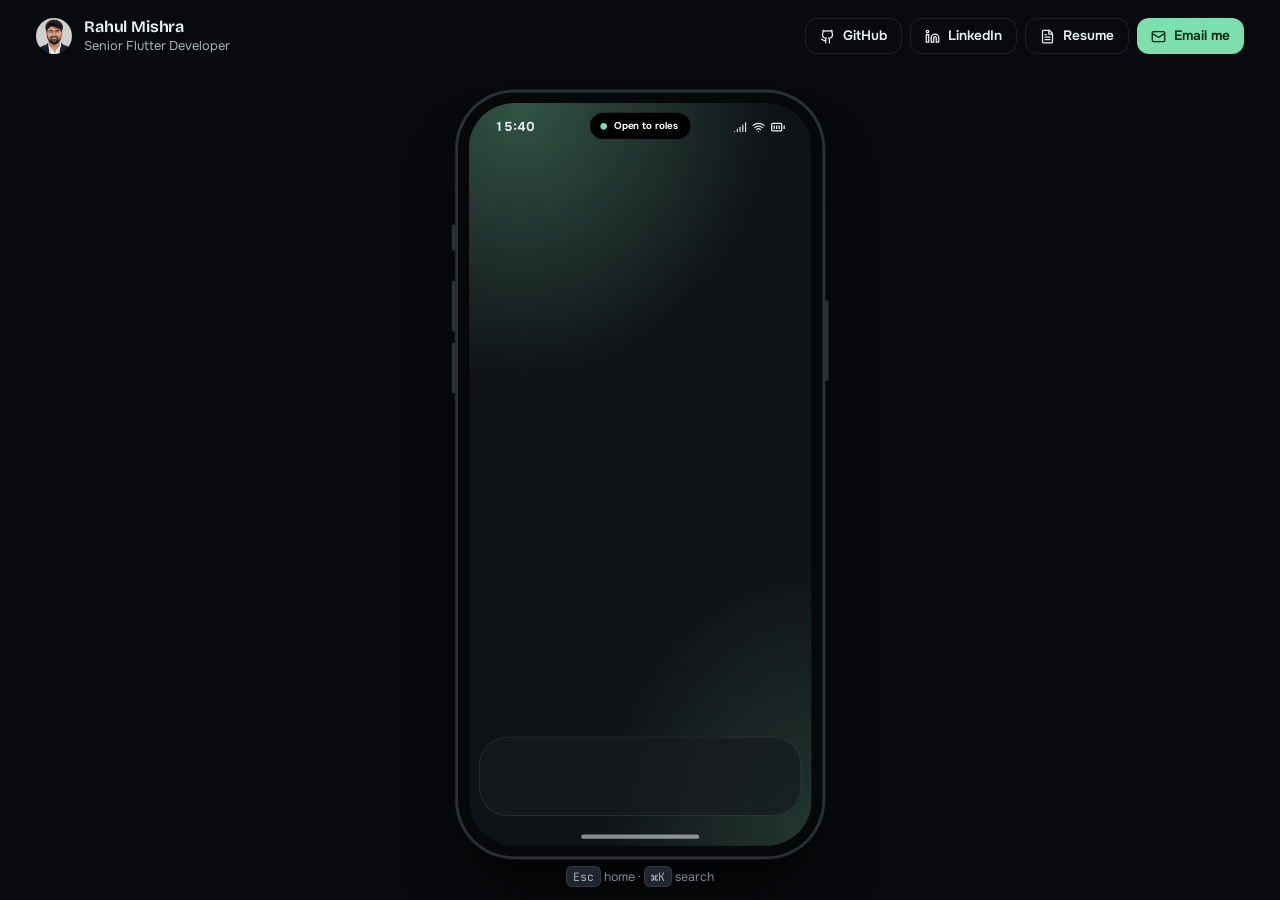
<file: index.html>
<!doctype html>
<html lang="en">
  <head>
    <meta charset="UTF-8" />
    <link rel="icon" type="image/png" href="/images/memoji_mac.png" />
    <meta name="viewport" content="width=device-width, initial-scale=1.0, viewport-fit=cover" />
    <meta name="theme-color" content="#0b0d10" />
    <meta name="description" content="Rahul Mishra — Mobile Application Developer based in India. Specializing in Flutter, Kotlin, and Java. 3+ years of experience building scalable, user-friendly mobile solutions." />
    <meta name="keywords" content="Rahul Mishra, Mobile Developer, Flutter, Kotlin, Android, iOS, React, Portfolio" />
    <meta property="og:title" content="Rahul Mishra — Mobile Developer" />
    <meta property="og:description" content="Mobile Application Developer from India. Building beautiful, performant apps with Flutter, Kotlin & more." />
    <meta property="og:type" content="website" />
    <title>Rahul Mishra — Mobile Developer</title>
    <link rel="preconnect" href="https://fonts.googleapis.com" />
    <link rel="preconnect" href="https://fonts.gstatic.com" crossorigin />
    <link href="https://fonts.googleapis.com/css2?family=Bricolage+Grotesque:opsz,wght@12..96,500..800&family=Onest:wght@400;500;600;700&family=JetBrains+Mono:wght@400;500&family=Noto+Sans+Devanagari:wght@400;600&family=Noto+Sans+Arabic:wght@400;600&display=swap" rel="stylesheet" />
    <script type="module" crossorigin src="/assets/index-D54KvJtz.js"></script>
    <link rel="stylesheet" crossorigin href="/assets/index-Bq27vntS.css">
  </head>
  <body>
    <div id="root"></div>
  </body>
</html>
</file>
<file: assets/index-Bq27vntS.css>
*,:before,:after{box-sizing:border-box}*{margin:0;padding:0}:root{--font-display:"Bricolage Grotesque", "Noto Sans Devanagari", "Noto Sans Arabic", system-ui, sans-serif;--font-ui:"Onest", "Noto Sans Devanagari", "Noto Sans Arabic", system-ui, -apple-system, sans-serif;--font-mono:"JetBrains Mono", ui-monospace, "SF Mono", monospace;--ease-out:cubic-bezier(.22, 1, .36, 1);--acc-d:#7be0ab;--on-d:#06210f;--acc-l:#0b7a50;--on-l:#fff}:root[data-accent=sky]{--acc-d:#7cc2ff;--on-d:#031a30;--acc-l:#1565c0;--on-l:#fff}:root[data-accent=coral]{--acc-d:#ff9484;--on-d:#3a0d06;--acc-l:#c23a28;--on-l:#fff}:root[data-accent=amber]{--acc-d:#ffc95c;--on-d:#2e1d00;--acc-l:#8a5400;--on-l:#fff}:root[data-accent=violet]{--acc-d:#bba8ff;--on-d:#170a45;--acc-l:#5a3fd0;--on-l:#fff}:root,:root[data-theme=dark]{--lightningcss-light: ;--lightningcss-dark:initial;color-scheme:dark;--bg:#0f1216;--surface:#171b21;--surface-2:#202630;--line:#ffffff17;--text:#eef1f4;--text-2:#a7b0bc;--text-3:#7d8795;--stage:#080a0d;--accent:var(--acc-d);--on-accent:var(--on-d);--glass:#171b21b8}:root[data-theme=light]{--lightningcss-light:initial;--lightningcss-dark: ;color-scheme:light;--bg:#f3f5f7;--surface:#fff;--surface-2:#e6eaee;--line:#0f12161a;--text:#0f1216;--text-2:#465060;--text-3:#667180;--stage:#dde3e9;--accent:var(--acc-l);--on-accent:var(--on-l);--glass:#ffffffc7}html{-webkit-text-size-adjust:100%}body{background:var(--stage);color:var(--text);font-family:var(--font-ui);-webkit-font-smoothing:antialiased;overscroll-behavior:none;-webkit-tap-highlight-color:transparent;transition:background-color .4s var(--ease-out);line-height:1.4}button,input,textarea{font:inherit;color:inherit}button{cursor:pointer;text-align:inherit;background:0 0;border:0}a{color:inherit;text-decoration:none}img{max-width:100%;display:block}ul,ol{list-style:none}::selection{background:color-mix(in oklab, var(--accent) 40%, transparent)}:focus-visible{outline:2px solid var(--accent);outline-offset:2px;border-radius:8px}input,textarea{caret-color:var(--accent)}kbd{font-family:var(--font-mono);background:var(--surface-2);border:1px solid var(--line);color:var(--text-2);border-radius:6px;padding:2px 6px;font-size:.72rem}.sr-only{clip-path:inset(50%);white-space:nowrap;width:1px;height:1px;position:absolute;overflow:hidden}.mono{font-family:var(--font-mono);font-size:.85em}.stage{background:var(--stage);flex-direction:column;min-height:100dvh;display:flex;position:relative;overflow:hidden}.stage--full{background:#000;display:block}.stage-bar{flex:none;justify-content:space-between;align-items:center;height:72px;padding:0 clamp(16px,3vw,36px);display:flex}.stage-id{align-items:center;gap:12px;display:flex}.stage-id img{background:var(--surface-2);border-radius:50%;width:36px;height:36px}.stage-id strong{font-family:var(--font-display);letter-spacing:-.01em;font-size:1rem;font-weight:650;display:block}.stage-id span{color:var(--text-2);font-size:.8rem;display:block}.stage-links{gap:8px;display:flex}.stage-body{flex:1;place-items:center;min-height:0;display:grid}.stage-group{position:relative}.device-slot{position:absolute;top:0;left:0}.panel-slot{pointer-events:none;position:absolute;top:0}.panel-slot .panel{pointer-events:auto}.stage-hint{bottom:14px;text-align:center;color:var(--text-3);pointer-events:none;font-size:.78rem;position:absolute;inset-inline:0}@media (hover:none){.stage-hint{display:none}}.device{position:relative}.device-scale{transform-origin:0 0}.device-body{background:#07080a;border-radius:64px;width:414px;height:868px;padding:12px;position:relative;box-shadow:0 0 0 3px #2c3037,0 0 0 4px #14161a,0 56px 80px -24px #000000b3,0 20px 32px -12px #00000080}:root[data-theme=light] .device-body{box-shadow:0 0 0 3px #3a3f47,0 0 0 4px #1b1d21,0 56px 80px -24px #1e28378c,0 20px 32px -12px #1e283759}.btn-side{background:#2c3037;border-radius:2px;width:4px;position:absolute;inset-inline-start:-7px}.btn-side--a{height:30px;top:150px}.btn-side--b{height:58px;top:214px}.btn-side--c{height:58px;top:284px}.btn-side--power{inset-inline:auto -7px;height:92px;top:236px}.screen{isolation:isolate;background:#000;border-radius:52px;width:390px;height:844px;position:relative;overflow:hidden}.screen--full{border-radius:0;width:auto;height:auto;position:fixed;inset:0}.os{color:var(--text);font-family:var(--font-ui);--sb:50px;--hb:28px;--sheet-peek:64px;position:absolute;inset:0;overflow:hidden;container-type:inline-size}.os[data-layout=full]{--sb:max(env(safe-area-inset-top), 14px);--hb:calc(env(safe-area-inset-bottom) + 22px)}.os button,.os .tile{-webkit-touch-callout:none;-webkit-user-select:none;user-select:none}.os--media{--text:#fff}.wallpaper{background:var(--bg);transition:background .5s var(--ease-out);position:absolute;inset:0}.wallpaper[data-wp="0"]{background:radial-gradient(120% 60% at 15% 0%, color-mix(in oklab, var(--accent) 32%, transparent), transparent 62%), radial-gradient(90% 55% at 100% 100%, color-mix(in oklab, var(--accent) 18%, transparent), transparent 70%), var(--bg)}.wallpaper[data-wp="1"]{background:repeating-radial-gradient(circle at 82% 14%, transparent 0 26px, color-mix(in oklab, var(--accent) 16%, transparent) 26px 27px), var(--bg)}.wallpaper[data-wp="2"]{background:color-mix(in oklab, var(--accent) 9%, var(--bg))}.statusbar{z-index:50;top:0;height:var(--sb);pointer-events:none;color:var(--text);justify-content:space-between;align-items:center;padding:4px 30px 0;display:flex;position:absolute;inset-inline:0}.statusbar-time{font-variant-numeric:tabular-nums;font-size:.92rem;font-weight:650}.statusbar-icons{align-items:center;gap:6px;display:flex}.statusbar-island{color:#fff;white-space:nowrap;background:#000;border-radius:15px;align-items:center;gap:8px;height:30px;padding:0 14px 0 12px;font-size:.7rem;font-weight:650;display:flex;position:absolute;top:11px;left:50%;transform:translate(-50%)}.statusbar-island .live-dot{background:var(--acc-d);width:7px;height:7px}.statusbar-island .live-dot:after{background:var(--acc-d)}.home-bar{z-index:60;width:160px;height:var(--hb);place-items:center;margin-left:-80px;padding-top:6px;display:grid;position:absolute;bottom:0;left:50%}.home-bar span{background:var(--text);opacity:.55;width:134px;height:5px;transition:opacity .2s, transform .2s var(--ease-out);border-radius:3px;display:block}.home-bar:hover span{opacity:.85;transform:scaleX(1.06)}.home{padding-top:var(--sb);transform-origin:50% 40%;flex-direction:column;display:flex;position:absolute;inset:0}.home-top{touch-action:pan-y;padding:8px 24px 2px}.clock{font-family:var(--font-display);letter-spacing:-.035em;font-variant-numeric:tabular-nums;font-size:min(4rem,19cqw);font-weight:600;line-height:.95;display:flex}.clock-colon{margin-inline:.04em;animation:2s step-end infinite blink}.clock-date{color:var(--text-2);margin-top:6px;font-size:.95rem;font-weight:500}@keyframes blink{50%{opacity:.25}}.glance{background:var(--glass);-webkit-backdrop-filter:blur(16px);border:1px solid var(--line);border-radius:24px;justify-items:start;gap:8px;margin:8px 18px 10px;padding:12px 16px 14px;display:grid}.glance-text{color:var(--text);font-size:.95rem;line-height:1.45}.pill{background:color-mix(in oklab, var(--accent) 16%, transparent);color:var(--accent);border-radius:99px;align-items:center;gap:8px;padding:5px 12px 5px 10px;font-size:.8rem;font-weight:600;display:inline-flex}.live-dot{background:var(--accent);border-radius:50%;width:8px;height:8px;position:relative}.live-dot:after{content:"";background:var(--accent);animation:ping 2.2s var(--ease-out) infinite;border-radius:50%;position:absolute;inset:0}@keyframes ping{0%{opacity:.55;transform:scale(1)}80%,to{opacity:0;transform:scale(3)}}.grid{scrollbar-width:none;flex:1;grid-template-columns:repeat(4,1fr);align-content:start;gap:14px 6px;padding:4px 14px 8px;display:grid;overflow-y:auto}.icon-cell{display:grid}.app-icon{border-radius:18px;justify-items:center;gap:7px;width:100%;padding:2px;display:grid}.app-label{color:var(--text);text-overflow:ellipsis;white-space:nowrap;max-width:100%;font-size:.78rem;font-weight:550;overflow:hidden}.dock{margin:8px 12px calc(var(--hb) + 6px);background:var(--glass);-webkit-backdrop-filter:blur(18px);border:1px solid var(--line);border-radius:32px;grid-template-columns:repeat(4,1fr);gap:6px;padding:12px 14px;display:grid}.tile{--tile-size:60px;width:var(--tile-size);height:var(--tile-size);background:var(--tile);color:#fff;border-radius:22.5%;flex:none;place-items:center;display:grid;overflow:hidden;box-shadow:inset 0 1px #ffffff38,0 6px 14px -6px #0000008c}.tile img{object-fit:cover;width:100%;height:100%}.tile img.is-wide{object-fit:contain;padding:14%}.tile svg{width:50%;height:50%}.tile--sm{--tile-size:40px}.tile--lg{--tile-size:68px}.window{z-index:10;background:var(--bg);will-change:transform;display:flex;position:absolute;inset:0;overflow:hidden}.app{width:100%;height:100%;padding-top:var(--sb);flex-direction:column;display:flex}.app-header{align-items:center;gap:6px;padding:8px 14px 10px;display:flex}.app-title{font-family:var(--font-display);letter-spacing:-.02em;flex:1;font-size:1.7rem;font-weight:650;line-height:1.1}.app-header-end{gap:6px;display:flex}.scroll{padding:4px 20px calc(var(--hb) + 28px);scrollbar-width:thin;scrollbar-color:var(--line) transparent;overscroll-behavior:contain;flex:1;overflow-y:auto}.flip-rtl{transition:none}[dir=rtl] .flip-rtl{transform:scaleX(-1)}.icon-btn{width:40px;height:40px;color:var(--text);background:var(--surface-2);transition:transform .18s var(--ease-out), background-color .2s;border-radius:50%;flex:none;place-items:center;display:inline-grid}.icon-btn:hover{background:color-mix(in oklab, var(--text) 12%, var(--surface-2))}.icon-btn:active{transform:scale(.92)}.icon-btn--media{color:#fff;-webkit-backdrop-filter:blur(10px);background:#00000061}.icon-btn--media:hover{background:#0000008c}.btn{background:var(--surface-2);min-height:44px;color:var(--text);white-space:nowrap;transition:transform .18s var(--ease-out), filter .2s, background-color .2s;border-radius:14px;justify-content:center;align-items:center;gap:8px;padding:0 18px;font-size:.92rem;font-weight:600;display:inline-flex}.btn:hover{filter:brightness(1.08)}.btn:active{transform:scale(.97)}.btn--primary{background:var(--accent);color:var(--on-accent)}.btn--ghost{border:1px solid var(--line);background:0 0}.btn--ghost:hover{background:var(--surface-2);filter:none}.btn--sm{border-radius:12px;min-height:36px;padding:0 14px;font-size:.85rem}.btn--block{width:100%}.btn--icon{flex:none;width:44px;padding:0}.btn-row--nowrap{flex-wrap:nowrap}.btn-row--nowrap>.btn:not(.btn--icon){min-width:0;padding:0 14px}.btn-inner{align-items:center;gap:8px;display:inline-flex}.btn-row{flex-wrap:wrap;gap:10px;margin-top:22px;display:flex}.lead{text-wrap:pretty;margin:6px 0 14px;font-size:1.12rem;font-weight:500;line-height:1.45}.body{color:var(--text-2);text-wrap:pretty;max-width:68ch;margin-bottom:10px;font-size:.95rem;line-height:1.6}.section-h{font-family:var(--font-display);letter-spacing:-.01em;margin:26px 0 10px;font-size:1.05rem;font-weight:650}.foot-note{color:var(--text-3);margin-top:14px;font-size:.78rem;line-height:1.5}.chips{flex-wrap:wrap;gap:6px;display:flex}.chip{background:var(--surface-2);color:var(--text-2);border-radius:99px;padding:5px 11px;font-size:.78rem;font-weight:500}.chip--btn{cursor:pointer;transition:background-color .2s, color .2s, transform .18s var(--ease-out)}.chip--btn:hover{background:color-mix(in oklab, var(--accent) 18%, var(--surface-2));color:var(--text)}.chip--btn:active{transform:scale(.95)}.profile{text-align:center;justify-items:center;gap:4px;padding:8px 0 16px;display:grid}.profile-avatar{background:var(--surface-2);object-fit:cover;width:104px;height:104px;box-shadow:0 0 0 4px color-mix(in oklab, var(--accent) 35%, transparent);border-radius:50%;margin-bottom:8px}.profile-name{font-family:var(--font-display);letter-spacing:-.02em;font-size:1.8rem;font-weight:650}.profile-role{color:var(--text-2);margin-bottom:8px}.photos{scroll-snap-type:x mandatory;scrollbar-width:none;gap:10px;margin:18px -20px 4px;padding:0 20px;display:flex;overflow-x:auto}.photo{aspect-ratio:4/3;scroll-snap-align:center;background:var(--surface-2);border-radius:20px;flex:0 0 80%;overflow:hidden}.photo img{object-fit:cover;width:100%;height:100%}.rows{margin:18px 0 4px}.rows li{border-bottom:1px solid var(--line);align-items:center;gap:12px;padding:12px 0;font-size:.95rem;display:flex}.rows li svg{color:var(--accent);flex:none}.paper{background:var(--surface);border:1px solid var(--line);border-radius:18px;padding:20px 18px 8px}.paper h2{font-family:var(--font-display);letter-spacing:-.02em;font-size:1.45rem;font-weight:650}.paper header p{color:var(--text-2);font-size:.92rem}.paper .paper-meta{color:var(--text-3);margin-top:2px;font-size:.82rem}.paper .section-h{margin-top:20px}.paper-list li{border-top:1px solid var(--line);padding:9px 0;font-size:.9rem;display:grid}.paper-list li span{color:var(--text-2);font-size:.82rem}.timeline{margin:10px 0 6px;padding-inline-start:24px;position:relative}.timeline:before{content:"";background:var(--line);border-radius:1px;width:2px;position:absolute;inset-block:8px 0;inset-inline-start:5px}.timeline li{padding-bottom:20px;position:relative}.timeline li:before{content:"";inset-inline-start:-24px;background:var(--accent);width:12px;height:12px;box-shadow:0 0 0 4px var(--bg);border-radius:50%;position:absolute;top:6px}.timeline h3{font-family:var(--font-display);font-size:1.1rem;font-weight:650}.timeline-period{color:var(--accent);margin:2px 0 8px;font-size:.85rem;font-weight:600}.link-rows li{border-bottom:1px solid var(--line);align-items:center;display:flex}.link-rows button,.link-rows a{border-radius:12px;flex:1;align-items:center;gap:12px;min-width:0;padding:11px 0;transition:opacity .2s;display:flex}.link-rows button:hover,.link-rows a:hover{opacity:.8}.link-rows img{object-fit:cover;background:var(--surface-2);border-radius:12px;flex:none;width:44px;height:44px}.link-rows span{flex:1;min-width:0;display:grid}.link-rows strong{text-overflow:ellipsis;font-size:.95rem;font-weight:600;overflow:hidden}.link-rows small{color:var(--text-2);font-size:.8rem}.link-rows svg{color:var(--text-3);flex:none}.link-rows .icon-btn{flex:none;margin-inline-start:8px;padding:0}.link-rows .icon-btn svg{color:var(--text)}.link-rows--plain svg:first-child{color:var(--accent)}.tabs{scrollbar-width:none;border-bottom:1px solid var(--line);flex:none;gap:4px;padding:0 14px;display:flex;overflow-x:auto}.tab{color:var(--text-3);white-space:nowrap;padding:10px 12px 12px;font-size:.9rem;font-weight:600;transition:color .2s;position:relative}.tab:hover{color:var(--text-2)}.tab.is-on{color:var(--text)}.tab-ink{inset-inline:10px;background:var(--accent);border-radius:2px 2px 0 0;height:3px;position:absolute;bottom:0}.skill-grid{grid-template-columns:repeat(3,1fr);gap:6px;margin-top:14px;display:grid}.skill{text-align:center;width:100%;transition:background-color .2s, transform .18s var(--ease-out);border-radius:18px;justify-items:center;gap:8px;padding:12px 4px 10px;font-size:.8rem;font-weight:550;display:grid}.skill:hover{background:var(--surface)}.skill:active{transform:scale(.95)}.skill.is-on{background:color-mix(in oklab, var(--accent) 16%, transparent)}.skill img{object-fit:contain;background:#f1f3f6;border-radius:15px;width:52px;height:52px;padding:9px}.used{overflow:hidden}.steps{gap:4px;margin-top:8px;display:grid}.steps li{border-bottom:1px solid var(--line);gap:14px;padding:12px 0;display:flex}.step-icon{background:color-mix(in oklab, var(--accent) 16%, transparent);width:40px;height:40px;color:var(--accent);border-radius:13px;flex:none;place-items:center;display:grid}.steps h3{font-family:var(--font-display);font-size:1.02rem;font-weight:650}.steps p{color:var(--text-2);margin-top:2px;font-size:.88rem;line-height:1.5}.form{gap:14px;display:grid}.seg-control{background:var(--surface-2);isolation:isolate;border-radius:15px;padding:3px;display:flex}.seg-control button{text-align:center;color:var(--text-2);border-radius:12px;flex:1;padding:9px 6px;font-size:.85rem;font-weight:600;transition:color .2s;position:relative}.seg-control button.is-on{color:var(--text)}.seg-pill{z-index:-1;background:var(--surface);border-radius:12px;position:absolute;inset:0;box-shadow:0 1px 3px #00000040}.field{gap:6px;display:grid}.field span{color:var(--text-2);font-size:.8rem;font-weight:600}.field input,.field textarea{background:var(--surface-2);resize:vertical;border:1px solid #0000;border-radius:14px;width:100%;padding:12px 14px;font-size:max(1rem,16px);transition:border-color .2s,background-color .2s}.field input:focus,.field textarea:focus{border-color:var(--accent);background:var(--surface);outline:none}.field textarea::placeholder{color:var(--text-3)}.store-row{border-bottom:1px solid var(--line);align-items:center;gap:14px;width:100%;padding:10px 0;transition:opacity .2s;display:flex}.store-row:hover{opacity:.85}.store-row img{object-fit:cover;background:var(--surface-2);border-radius:16px;flex:none;width:60px;height:60px}.store-meta{flex:1;gap:1px;min-width:0;display:grid}.store-meta strong{font-weight:650}.store-meta small{color:var(--text-2);font-size:.8rem}.store-role{color:var(--text-3)!important}.get{background:var(--surface-2);color:var(--accent);border-radius:99px;flex:none;padding:6px 16px;font-size:.85rem;font-weight:700}.group{margin-bottom:8px}.group .seg-control{margin-bottom:4px}.setting{border-bottom:1px solid var(--line);justify-content:space-between;align-items:center;gap:12px;padding:14px 0;font-size:.95rem;display:flex}.setting--col{justify-content:stretch;display:grid}.swatches{gap:10px;display:flex}.swatch{background:var(--sw);color:#101418;width:30px;height:30px;transition:transform .18s var(--ease-out), box-shadow .2s;border-radius:50%;place-items:center;display:grid}.swatch:hover{transform:scale(1.1)}.swatch.is-on{box-shadow:0 0 0 2px var(--bg), 0 0 0 4px var(--sw)}.wall-picker{grid-template-columns:repeat(3,1fr);gap:10px;display:grid}.wall-thumb{aspect-ratio:9/14;transition:transform .2s var(--ease-out), border-color .2s;border:2px solid #0000;border-radius:16px;position:relative;overflow:hidden}.wall-thumb:hover{transform:translateY(-2px)}.range{width:100%;accent-color:var(--accent);height:28px}.range-labels{color:var(--text-2);justify-content:space-between;font-weight:600;display:flex}.choice li{border-bottom:1px solid var(--line)}.choice button{justify-content:space-between;align-items:center;width:100%;padding:14px 0;font-size:.98rem;display:flex}.choice svg{color:var(--accent)}.toggle{cursor:pointer;justify-content:space-between;align-items:center;padding:12px 0;display:flex;position:relative}.toggle input{opacity:0;cursor:pointer;width:100%;height:100%;position:absolute;inset:0}.toggle i{background:var(--surface-2);border-radius:99px;flex:none;width:50px;height:30px;transition:background-color .25s;position:relative}.toggle i:after{content:"";top:3px;width:24px;height:24px;transition:transform .3s var(--ease-out);background:#fff;border-radius:50%;position:absolute;inset-inline-start:3px;box-shadow:0 1px 3px #00000059}.toggle input:checked+i{background:var(--accent)}.toggle input:checked+i:after{transform:translate(20px)}[dir=rtl] .toggle input:checked+i:after{transform:translate(-20px)}.toggle input:focus-visible+i{outline:2px solid var(--accent);outline-offset:3px}.kv>div{border-bottom:1px solid var(--line);justify-content:space-between;gap:16px;padding:12px 0;font-size:.92rem;display:flex}.kv dt{color:var(--text-2)}.kv dd{text-align:end}.story{color:#fff;background:#000;position:absolute;inset:0;overflow:hidden}.story-img{object-fit:cover;background:#111;width:100%;height:100%;position:absolute;inset:0}.story-scrim{pointer-events:none;z-index:1;position:absolute;inset-inline:0}.story-top{z-index:3;top:0;padding-top:calc(var(--sb) - 4px);position:absolute;inset-inline:0}.story-bars{gap:4px;padding:0 14px;display:flex}.seg{background:#080a0e66;border-radius:2px;flex:1;height:4px;overflow:hidden;box-shadow:0 0 0 1px #ffffff2e}.seg i{transform-origin:0;background:#fff;height:100%;display:block;transform:scaleX(0)}[dir=rtl] .seg i{transform-origin:100%}.seg i.done{transform:scaleX(1)}.seg i.run{animation:linear forwards seg-fill}@keyframes seg-fill{to{transform:scaleX(1)}}.story-meta{-webkit-backdrop-filter:blur(14px);background:#0a0c10b3;border-radius:99px;align-items:center;gap:10px;width:fit-content;max-width:calc(100% - 28px);margin:10px 14px 0;padding:5px 16px 5px 5px;display:flex}.story-meta .icon-btn--media{background:#ffffff24;width:36px;height:36px}.story-name{line-height:1.2;display:grid}.story-name strong{font-family:var(--font-display);font-size:1.05rem;font-weight:650}.story-name small{opacity:.85;font-size:.78rem}.story-zone{z-index:2;top:120px;bottom:var(--sheet-peek);background:0 0;width:50%;position:absolute}.story-zone--prev{inset-inline-start:0}.story-zone--next{inset-inline-end:0}.story-caption{z-index:3;inset-inline:14px;bottom:calc(var(--hb) + 22px);-webkit-backdrop-filter:blur(14px);pointer-events:none;background:#0a0c10b8;border-radius:20px;gap:2px;padding:12px 16px;display:grid;position:absolute}.story-caption--sheet{bottom:calc(var(--sheet-peek) + 16px)}.story-caption strong{font-family:var(--font-display);letter-spacing:-.015em;font-size:1.15rem;font-weight:650;line-height:1.15}.story-caption span{opacity:.85;font-size:.86rem;line-height:1.35}.sheet{z-index:6;inset-inline:0;background:var(--bg);color:var(--text);border-radius:28px 28px 0 0;flex-direction:column;display:flex;position:absolute;bottom:0;overflow:hidden;box-shadow:0 -12px 32px #00000059}.sheet-handle{touch-action:none;flex:none;justify-items:center;gap:8px;width:100%;padding:10px 0 12px;display:grid}.sheet-grip{background:var(--text-3);opacity:.6;border-radius:2px;width:38px;height:4px}.sheet-peek-row{align-items:center;gap:6px;font-size:.92rem;font-weight:650;display:inline-flex}.sheet-peek-row svg{transition:transform .3s var(--ease-out)}.sheet-peek-row .is-down{transform:rotate(180deg)}.sheet-body{padding:0 20px calc(var(--hb) + 56px);scrollbar-width:thin;overscroll-behavior:contain;flex:1;overflow-y:auto}.info{padding:0}.info-head{align-items:center;gap:16px;margin-bottom:18px;display:flex}.info-title{font-family:var(--font-display);letter-spacing:-.025em;font-size:1.7rem;font-weight:650;line-height:1.1}.info-sub{color:var(--text-2);margin-top:3px;font-size:.92rem}.info-actions{flex-wrap:wrap;gap:10px;margin:18px 0;display:flex}.info-lead{text-wrap:pretty;margin:14px 0;font-size:1.05rem;line-height:1.55}.info-body{color:var(--text-2);text-wrap:pretty;margin-bottom:12px;line-height:1.6}.info-h{font-family:var(--font-display);margin:26px 0 10px;font-size:1.05rem;font-weight:650}.panel-title{font-family:var(--font-display);letter-spacing:-.03em;font-size:2.3rem;font-weight:650;line-height:1.05}.facts{gap:14px;margin:18px 0 4px;display:grid}.facts dt{color:var(--text-3);margin-bottom:4px;font-size:.8rem;font-weight:600}.facts dd{font-size:.95rem}.ticks li{color:var(--text);gap:10px;padding:7px 0;font-size:.92rem;line-height:1.45;display:flex}.ticks svg{color:var(--accent);flex:none;margin-top:2px}.screens-list{gap:4px;display:grid}.screen-row{border-radius:16px;align-items:center;gap:12px;width:100%;padding:8px;transition:background-color .2s;display:flex}.screen-row:hover{background:var(--surface-2)}.screen-row.is-active{background:color-mix(in oklab, var(--accent) 14%, transparent)}.screen-row img{object-fit:cover;background:var(--surface-2);border-radius:8px;flex:none;width:36px;height:78px}.screen-row span{display:grid}.screen-row small{color:var(--text-2);font-size:.8rem}.panel{background:var(--bg);border:1px solid var(--line);border-radius:32px;height:100%;overflow:hidden;box-shadow:0 30px 60px -30px #00000080}.panel-scroll{scrollbar-width:thin;scrollbar-color:var(--line) transparent;height:100%;padding:36px 34px 44px;overflow-y:auto}.spot{z-index:80;-webkit-backdrop-filter:blur(14px);padding:calc(var(--sb) + 10px) 14px 14px;background:#0006;align-items:flex-start;display:flex;position:absolute;inset:0}.spot-panel{background:var(--surface);border:1px solid var(--line);border-radius:26px;flex-direction:column;width:100%;max-height:100%;display:flex;overflow:hidden;box-shadow:0 24px 60px -20px #0009}.spot-field{border-bottom:1px solid var(--line);color:var(--text-2);align-items:center;gap:10px;padding:8px 8px 8px 18px;display:flex}.spot-field input{min-width:0;color:var(--text);background:0 0;border:0;outline:none;flex:1;padding:8px 0;font-size:max(1.05rem,16px)}.spot-field input::placeholder{color:var(--text-3)}.spot-suggest{gap:10px;padding:16px 18px 20px;display:grid}.spot-suggest p{color:var(--text-3);font-size:.82rem;font-weight:600}.spot-empty{color:var(--text-2);padding:22px 18px}.spot-list{padding:6px;overflow-y:auto}.spot-list button{border-radius:16px;align-items:center;gap:12px;width:100%;padding:8px 10px;transition:background-color .15s;display:flex}.spot-list button.is-sel{background:var(--surface-2)}.spot-list svg:last-child{color:var(--text-3);flex:none}.spot-text{flex:1;min-width:0;display:grid}.spot-text small{color:var(--text-2);font-size:.78rem}.spot-ico{background:var(--surface-2);width:40px;height:40px;color:var(--accent);border-radius:12px;flex:none;place-items:center;display:grid}.spot-ico img{object-fit:contain;width:26px;height:26px}.notif{z-index:70;top:calc(var(--sb) - 2px);background:var(--glass);-webkit-backdrop-filter:blur(20px);border:1px solid var(--line);touch-action:none;border-radius:26px;align-items:center;padding:8px 8px 8px 10px;display:flex;position:absolute;inset-inline:10px;box-shadow:0 16px 36px -14px #0009}.notif-main{text-align:start;border-radius:18px;flex:1;align-items:center;gap:12px;min-width:0;display:flex}.notif-main span{min-width:0;display:grid}.notif-main strong{font-size:.92rem}.notif-main small{color:var(--text-2);font-size:.82rem;line-height:1.35}.boot{z-index:100;color:#fff;cursor:pointer;background:#000;place-content:center;justify-items:center;gap:14px;display:grid;position:absolute;inset:0}.boot-mark{background:var(--acc-d);width:84px;height:84px;color:var(--on-d);font-family:var(--font-display);letter-spacing:-.04em;box-shadow:0 12px 30px -10px color-mix(in oklab, var(--acc-d) 55%, transparent);border-radius:24px;place-items:center;font-size:3rem;font-weight:700;display:grid}.boot-name{font-family:var(--font-display);letter-spacing:-.02em;font-size:1.7rem;font-weight:650}.boot-name span{opacity:.55;margin-inline-start:2px;font-weight:500}.boot-bar{background:#ffffff29;border-radius:2px;width:128px;height:3px;margin-top:10px;overflow:hidden}.boot-bar i{transform-origin:0;background:#fff;height:100%;animation:linear forwards boot-fill;display:block;transform:scaleX(0)}@keyframes boot-fill{to{transform:scaleX(1)}}.boot-foot{bottom:calc(var(--hb) + 24px);letter-spacing:.1em;color:#ffffff80;font-size:.74rem;position:absolute}.toast-layer{z-index:1000;inset-inline:0;pointer-events:none;justify-content:center;display:flex;position:fixed;bottom:36px}.toast{background:var(--text);color:var(--bg);border-radius:99px;align-items:center;gap:8px;padding:11px 18px;font-size:.88rem;font-weight:600;display:inline-flex;box-shadow:0 12px 30px -10px #00000080}.stage--full~.toast-layer,.toast-layer{bottom:max(36px, env(safe-area-inset-bottom))}[data-motion=reduce] *,[data-motion=reduce] :before,[data-motion=reduce] :after{scroll-behavior:auto!important;transition-duration:.001ms!important;animation-duration:.001ms!important;animation-iteration-count:1!important}[data-motion=reduce] .seg i{animation-duration:6s!important;animation-iteration-count:1!important}[data-motion=reduce] .boot-bar i{animation-duration:1.2s!important}[data-motion=reduce] .live-dot:after{display:none}@media (height<=560px) and (orientation:landscape){.clock{font-size:3rem}.glance{display:none}}.os--media .statusbar-time,.os--media .statusbar-icons{opacity:0}.os[data-layout=full] .story-top{padding-top:calc(var(--sb) + 28px)}.ships{background:var(--glass);-webkit-backdrop-filter:blur(16px);border:1px solid var(--line);text-align:start;border-radius:20px;align-items:center;gap:12px;margin:0 18px 12px;padding:10px 14px 10px 12px;display:flex}.ships-stack{display:flex}.ships-stack img{object-fit:cover;background:var(--surface-2);width:30px;height:30px;box-shadow:0 0 0 2px var(--bg);border-radius:9px}.ships-stack img+img{margin-inline-start:-8px}.ships-text{flex:1;font-size:.9rem;font-weight:600}.ships>svg{color:var(--text-3)}.stage-body{position:relative}.flank{gap:14px;width:min(300px,24vw);display:grid;position:absolute;top:50%;transform:translateY(-50%)}.flank--l{text-align:end;justify-items:end}.flank--l .chips{justify-content:flex-end}.flank--r{justify-items:start}.flank-title{font-family:var(--font-display);letter-spacing:-.03em;text-wrap:balance;font-size:clamp(1.5rem,2.4vw,2.2rem);font-weight:650;line-height:1.08}.flank-body{color:var(--text-2);text-wrap:pretty;line-height:1.55}.sub-h{font-family:var(--font-display);font-size:1rem;font-weight:650}.wall-thumb{border-color:var(--line)}.wall-thumb.is-on{border-color:var(--accent)}.range-labels{color:var(--text)}.pdf{border:1px solid var(--line);background:#fff;border-radius:14px;width:100%;height:62vh;min-height:420px;margin-bottom:14px;display:block}
</file>
